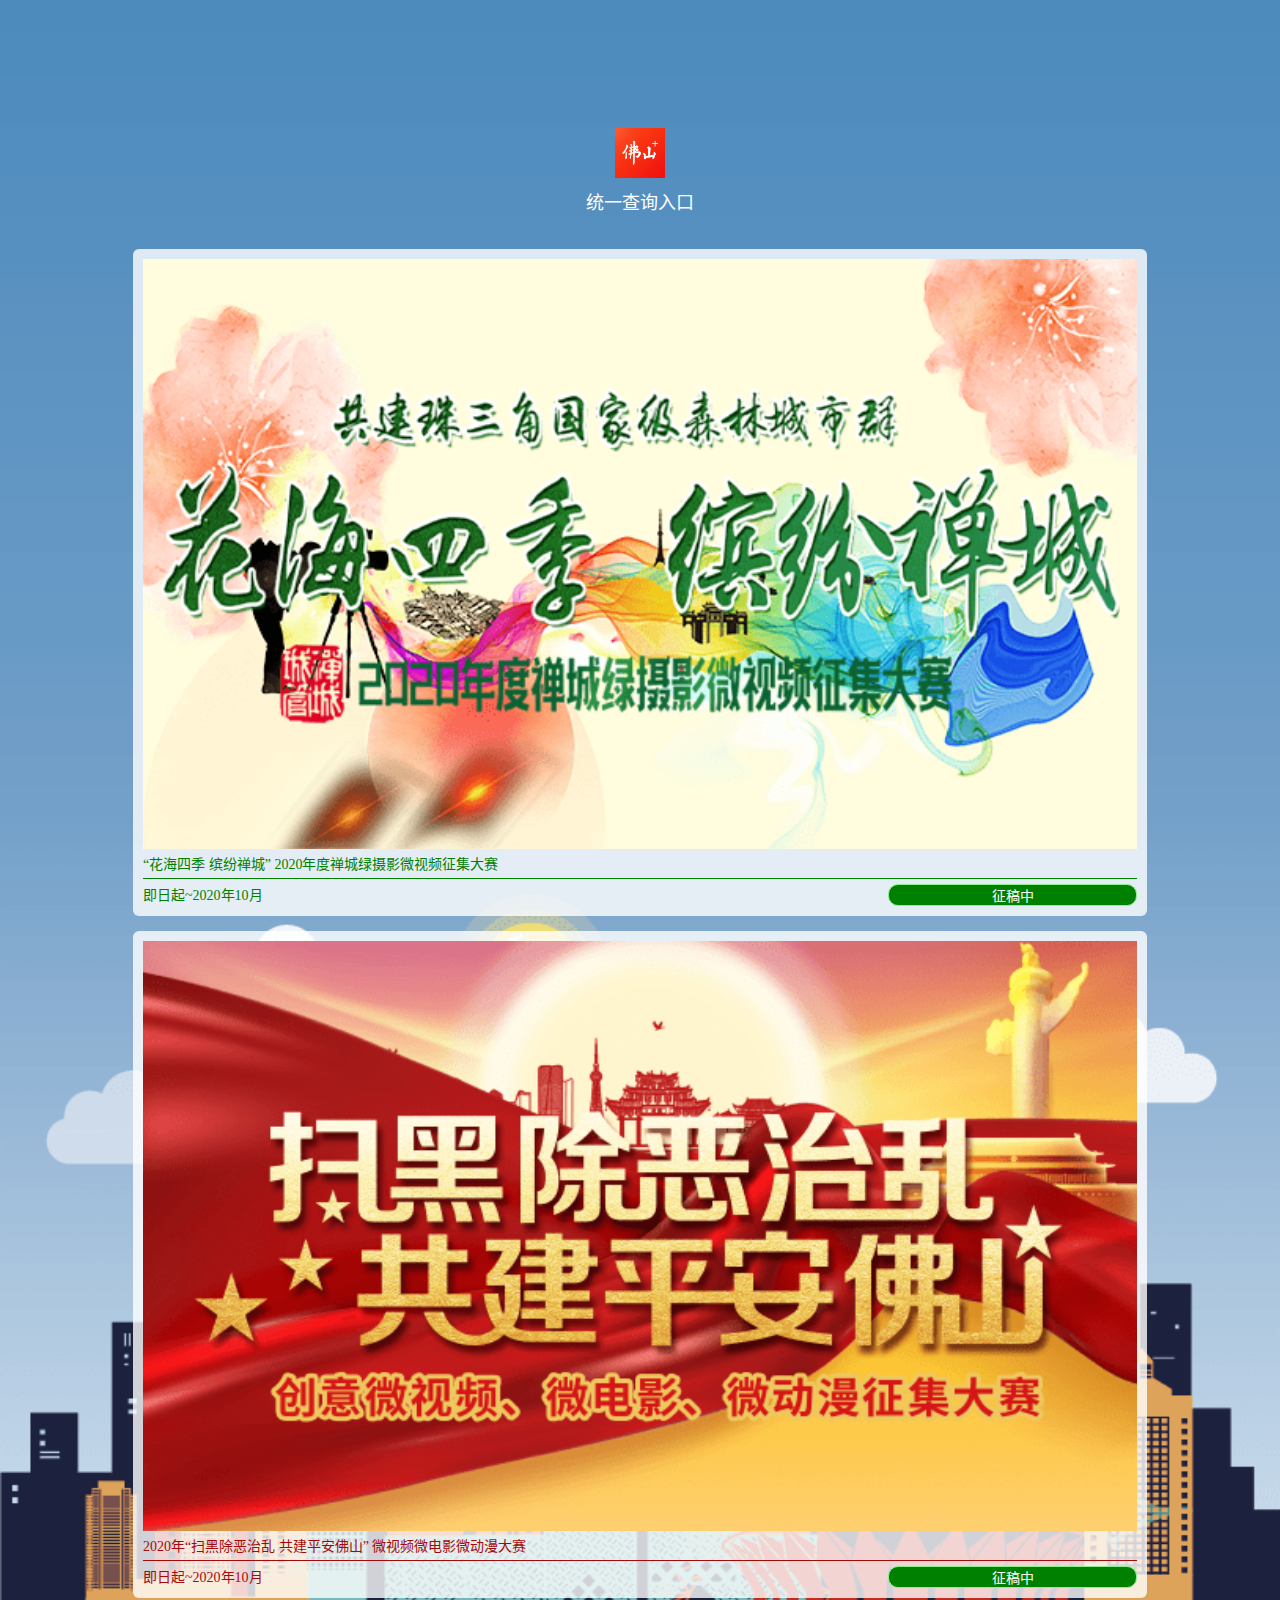
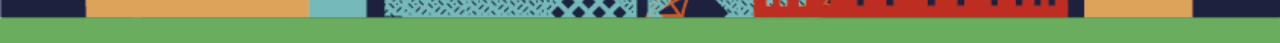
<file: index.html>
<!DOCTYPE html>
<html lang="zh-CN">
<head>
    <title>佛山+活动统一查询</title>
    <meta charset="utf-8">
    <meta name="viewport" content="width=device-width, initial-scale=1.0, minimum-scale=1, maximum-scale=1, user-scalable=no"/>
    <meta http-equiv="Cache-Control" content="no-cache, no-store, must-revalidate" />
    <meta name="renderer" content="webkit">
    <meta name="referrer" content="never">
    <style>
        .loading {
            width: 100%;
            height: 100%;
            position: fixed;
            background-color: #a50a0b;
            z-index: 999;
        }
        .loading img,
        .loading p {
            display: block;
            width: 30px;
            position: relative;
            left: 50%; 
            top: 50%;
            transform: translate(-50%, -50%);
            -webkit-transform: translate(-50%, -50%);
        }
        .loading p {
            width: 100%;
            text-align: center;
            color: azure;
        }
    </style>
    <link rel="stylesheet" type="text/css" href="control/css/main.css">
</head>
<body onload="loading()">
    <div class="loading"><img src="img/loading.gif"><p>加载中</p></div>
    <div class="title">
        <img src="img/fslogo.png"><p>统一查询入口</p>
    </div>
    <div class="content">
        <a href="photograph.html">
            <div class="content-line greentheme">
                <img src="img/act2.png">
                <p>“花海四季 缤纷禅城” 2020年度禅城绿摄影微视频征集大赛</p>
                <div class="state">
                    <p class="state-info">即日起~2020年10月</p>
                    <div class="state-light">征稿中</div>
                </div>
            </div>
        </a>
        <a href="antidark.html">
            <div class="content-line redtheme">
                <img src="img/act1.png">
                <p>2020年“扫黑除恶治乱 共建平安佛山” 微视频微电影微动漫大赛</p>
                <div class="state">
                    <p class="state-info">即日起~2020年10月</p>
                    <div class="state-light">征稿中</div>
                </div>
            </div>
        </a>
    </div>
    <script type="text/javascript">
        function loading() {
            var mainpart = document.getElementsByClassName("mainpart")[0];
            var loading = document.getElementsByClassName("loading")[0];
            loading.style.display = "none";
        }
    </script>
    <!-- <script type="text/javascript" src="control/js/main.js"></script> -->
</body>
</html>
</file>
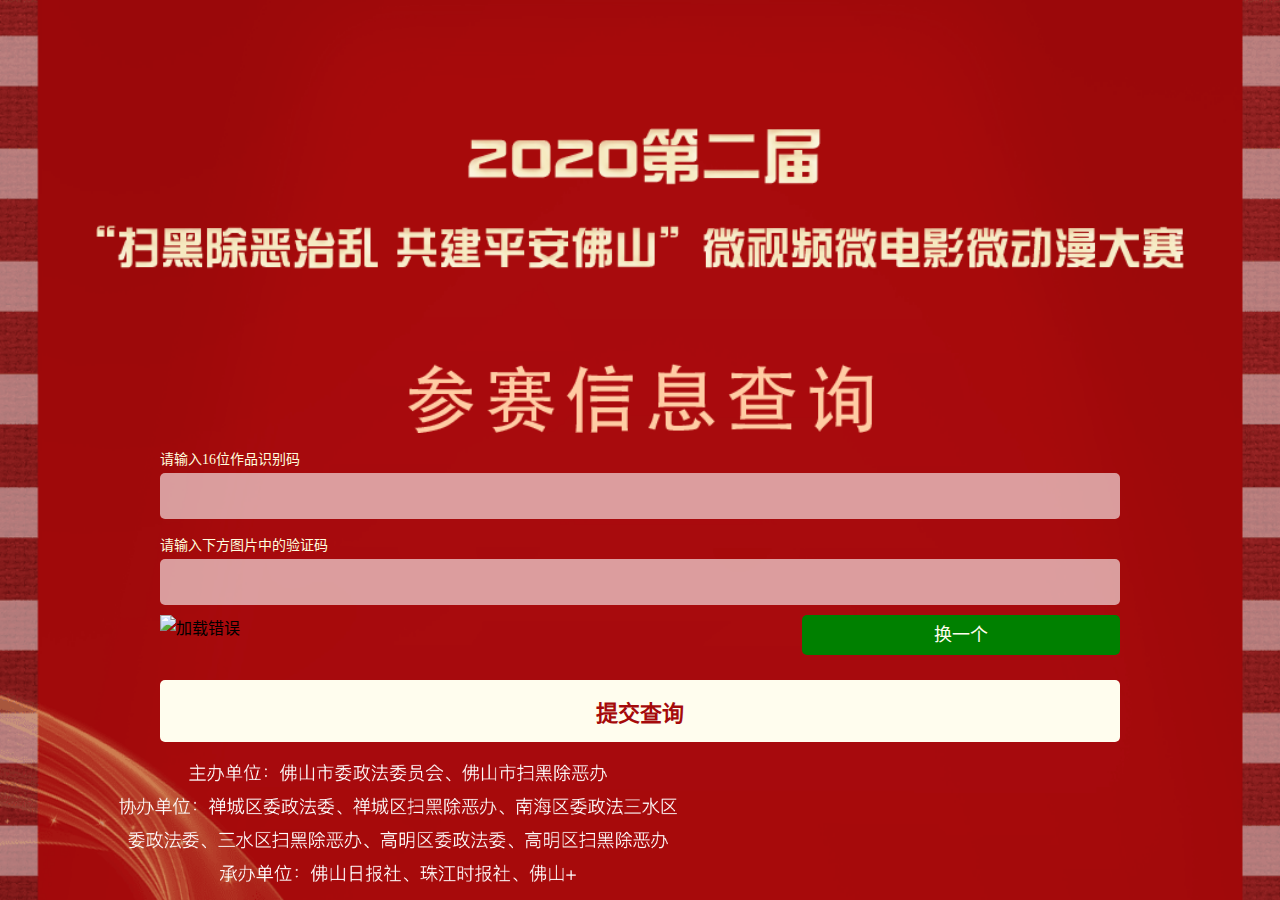
<file: antidark.html>
<!DOCTYPE html>
<html lang="zh-CN">
<head>
    <title>扫黑除恶信息查询</title>
    <meta charset="utf-8">
    <meta name="viewport" content="width=device-width, initial-scale=1.0, minimum-scale=1, maximum-scale=1, user-scalable=no"/>
    <meta http-equiv="Cache-Control" content="no-cache, no-store, must-revalidate" />
    <meta name="renderer" content="webkit">
    <meta name="referrer" content="never">
    <style>
        .loading {
            width: 100%;
            height: 100%;
            position: fixed;
            background-color: #a50a0b;
            z-index: 999;
        }
        .loading img,
        .loading p {
            display: block;
            width: 30px;
            position: relative;
            left: 50%; 
            top: 50%;
            transform: translate(-50%, -50%);
            -webkit-transform: translate(-50%, -50%);
        }
        .loading p {
            width: 100%;
            text-align: center;
            color: azure;
        }
    </style>
    <link rel="stylesheet" type="text/css" href="control/css/antidark.css">
</head>
<body onload="loading()">
    <div class="loading"><img src="img/loading.gif"><p>加载中</p></div>
    <div class="title"><img src="img/antidark-title.png"></div>
    <!-- <div class="content-nofsp">
        <img src="img/download.png" />
        <p>立即查询报名进度<br/>了解更多大赛资讯<br/>扫码下载佛山<sup>+</sup></p>
    </div> -->
    <div class="content">
        <input id="useritemID" style="display: none;" />
        <p>请输入16位作品识别码</p>
        <input type="text" maxlength="16" id="userworkCode"/>
        <p>请输入下方图片中的验证码</p>
        <input type="text" maxlength="4" id="usercaptchaCode"/>
        <div class="content-inner">
            <img id="captcha" alt="加载错误"/>
            <span onclick="getCaptchas ()">换一个</span>
        </div>
        <div class="commit" onclick="checkCaptchas('32')">提交查询</div>
    </div>
    <div class="infoContent">
        <div class="info" id="info-name"></div>
        <div class="info" id="info-state"></div>
    </div>
    <div class="footer"><img src="img/founder.png" ></div>
    <script type="text/javascript">
        function loading() {
            var mainpart = document.getElementsByClassName("mainpart")[0];
            var loading = document.getElementsByClassName("loading")[0];
            loading.style.display = "none";
        }
    </script>
    <script type="text/javascript" src="control/js/main.js"></script>
    <script type="text/javascript" src="control/js/func.js"></script>
</body>
</html>
</file>
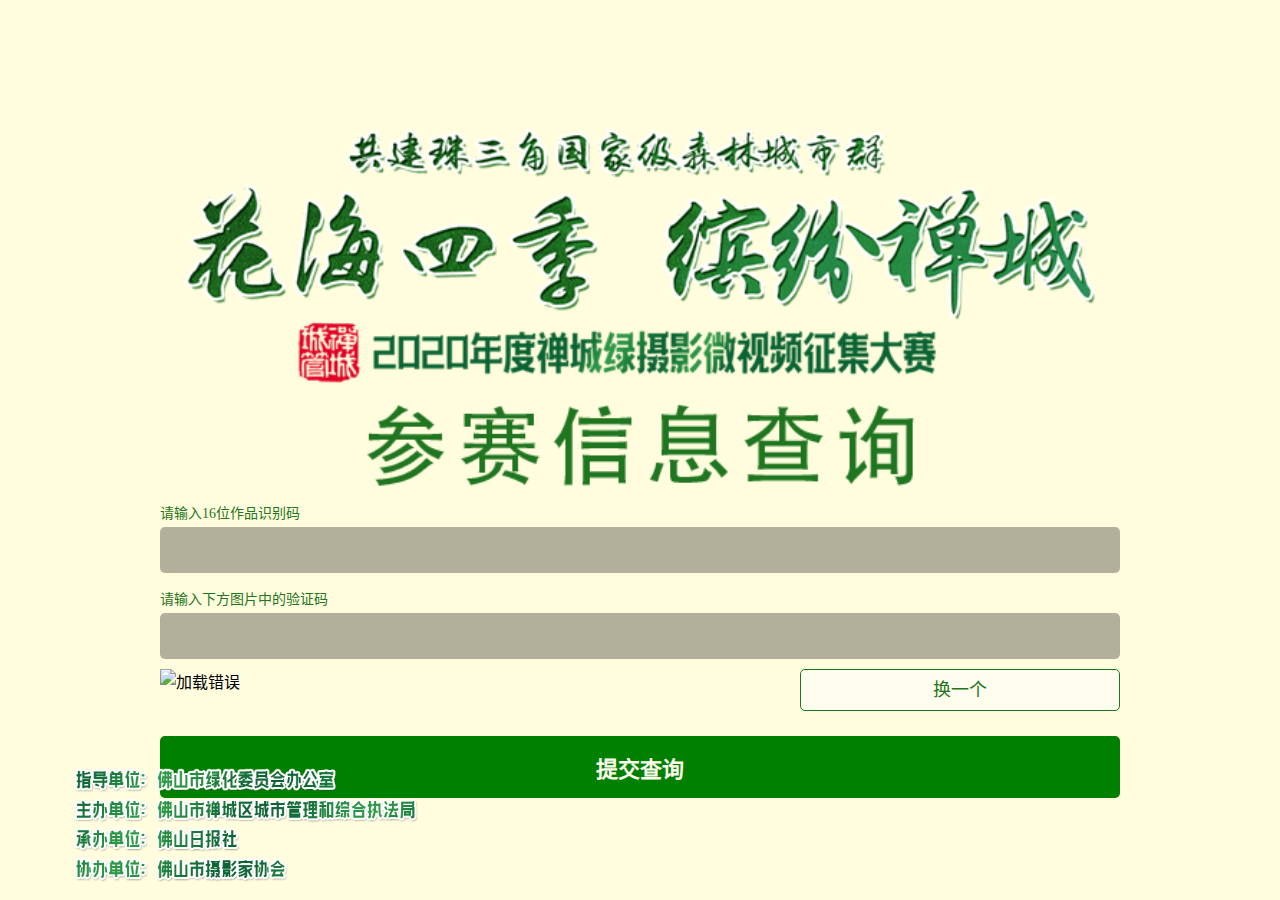
<file: photograph.html>
<!DOCTYPE html>
<html lang="zh-CN">
<head>
    <title>摄影大赛信息查询</title>
    <meta charset="utf-8">
    <meta name="viewport" content="width=device-width, initial-scale=1.0, minimum-scale=1, maximum-scale=1, user-scalable=no"/>
    <meta http-equiv="Cache-Control" content="no-cache, no-store, must-revalidate" />
    <meta name="renderer" content="webkit">
    <meta name="referrer" content="never">
    <style>
        .loading {
            width: 100%;
            height: 100%;
            position: fixed;
            background-color: #fffdde;;
            z-index: 999;
        }
        .loading img,
        .loading p {
            display: block;
            width: 30px;
            position: relative;
            left: 50%; 
            top: 50%;
            transform: translate(-50%, -50%);
            -webkit-transform: translate(-50%, -50%);
        }
        .loading p {
            width: 100%;
            text-align: center;
            color: #000;
        }
    </style>
    <link rel="stylesheet" type="text/css" href="control/css/photograph.css">
</head>
<body onload="loading()">
    <div class="loading"><img src="img/loading.gif"><p>加载中</p></div>
    <div class="title"><img src="img/photograph-title.png"></div>
    <!-- <div class="content-nofsp">
        <img src="img/download.png" />
        <p>立即查询报名进度<br/>了解更多大赛资讯<br/>扫码下载佛山<sup>+</sup></p>
    </div> -->
    <div class="content">
        <input id="useritemID" style="display: none;" />
        <p>请输入16位作品识别码</p>
        <input type="text" maxlength="16" id="userworkCode"/>
        <p>请输入下方图片中的验证码</p>
        <input type="text" maxlength="4" id="usercaptchaCode"/>
        <div class="content-inner">
            <img id="captcha" alt="加载错误"/>
            <span onclick="getCaptchas ()">换一个</span>
        </div>
        <div class="commit" onclick="checkCaptchas('35')">提交查询</div>
    </div>
    <div class="infoContent">
        <div class="info" id="info-name"></div>
        <div class="info" id="info-state"></div>
    </div>
    <div class="footer"><img src="img/founder2.png" ></div>
    <script type="text/javascript">
        function loading() {
            var mainpart = document.getElementsByClassName("mainpart")[0];
            var loading = document.getElementsByClassName("loading")[0];
            loading.style.display = "none";
        }
    </script>
    <script type="text/javascript" src="control/js/main.js"></script>
    <script type="text/javascript" src="control/js/func.js"></script>
</body>
</html>
</file>
<file: control/css/main.css>
/*
    note: 通用样式
    write: zx
*/

* {
    padding: 0;
    margin: 0;
    box-sizing: border-box;
}

html {
    width:100%;
    /* height:100%; */
}

body {
    width:100%;
    height:100%;
    background-color: #a50a0b;
    background: url(../../img/back.png) top center no-repeat;
    background-size: cover;
}

img {
    width: 100%;
}

a {
    text-decoration: none;
}

.title {
    position: relative;
    margin: 10% auto 0;
}

.title img {
    display: block;
    width: 50px;
    margin: 0 auto;
}

.title p {
    text-align: center;
    margin: 10px auto 0;
    font-size: 18px;
    color: #fff;
}

.content {
    margin: 20px auto;
    width: 80%;
    padding: 10px 5px;
    /* border:1px solid; */
}

.content-line {
    margin: 5px auto 15px;
    padding: 10px;
    font-size: 14px;
    border-radius: 6px;
    /* border: 1px solid; */
    background-color: rgba(255,255,255,0.8);
}

.redtheme {
    color: #a50a0b;
}

.greentheme {
    color: green;
}

.state {
    display: flex;
    margin-top: 5px;
    border-top: 1px solid;
    padding: 5px 0 0px;
}

.state-info {
    flex: 3;
    margin-right: 3px;
    /* border: 1px solid; */
    /* padding: 10px; */
}

.state-light {
    flex: 1;
    margin-left: 2px;
    border: 1px solid lightgreen;
    background-color: green;
    border-radius: 10px;
    text-align: center;
    font-weight: 300;
    color: #fff;
    /* padding: 10px; */
}
</file>
<file: control/css/antidark.css>
/*
    note: 扫黑样式
    write: zx
*/

* {
    padding: 0;
    margin: 0;
    box-sizing: border-box;
}

html {
    width:100%;
    /* height:100%; */
}

body {
    width:100%;
    height:100%;
    background-color: #a50a0b;
    background: url(../../img/bg.png) top center no-repeat;
    background-size: cover;
}

img {
    width: 100%;
}

a {
    text-decoration: none;
}

.title {
    position: relative;
    margin: 10% auto 0;
    width: 85%;
}

.title img {
    display: block;
    margin: 0 auto;
}

.content-nofsp {
    position: absolute;
    left: 50%; 
    top: 50%;
    transform: translate(-50%, -50%);
    -webkit-transform: translate(-50%, -50%);
}

.content-nofsp p {
    margin-top: 10px;
    font-size: 14px;
    color: #fffdee;
    text-align: center;
    line-height: 1.8;
}

.content,
.infoContent {
    position: relative;
    margin: 10px auto;
    width: 75%;
}

.infoContent {
    display: none;
    height: 30%;
    /* border: 1px solid; */
}

.info {
    font-size: 20px;
    color: #fffdee;
    font-weight: 600;
    margin: 20px 0;
}

.content p,
.content input {
    width: 100%;
    display: block;
    margin: 5px 0;
}

.content p {
    color: #fffdde;
    font-size: 14px;
    margin-top: 15px;
}

.content input {
    color: #222;
    background-color: rgba(255,255,255,0.6);
    border: 0;
    outline: none;
    padding: 8px;
    font-size: 20px;
    border-radius: 5px;
    line-height: 30px;
}

.content-inner {
    display: flex;
    margin-top: 10px;
}

.content-inner img {
    flex: 2;
    height: 40px;
    margin-right: 5px;
}

.content-inner span {
    flex: 1;
    /* color: #a50a0b; */
    color: #fffdee;
    border-radius: 5px;
    border: 0;
    background-color: green;
    /* background-color: #fffdee; */
    font-size: 18px;
    line-height: 40px;
    vertical-align: middle;
    text-align: center;
}

.commit {
    /* position: relative; */
    background-color: #fffdee;
    color: #a50a0b;
    padding: 15px;
    text-align: center;
    border-radius: 5px;
    font-size: 22px;
    font-weight: 600;
    margin: 25px 0;
}

.footer {
    position: absolute;
    bottom: 2%;
}

.footer img {
    width: 70%;
    display: block;
    margin: 0 auto;
}

/* B7962F533D78C762 */
</file>
<file: control/css/photograph.css>
/*
    note: 扫黑样式
    write: zx
*/

* {
    padding: 0;
    margin: 0;
    box-sizing: border-box;
}

html {
    width:100%;
    /* height:100%; */
}

body {
    width:100%;
    height:100%;
    background-color: #fffdde;
    /* background: url(../../img/bg.png) top center no-repeat; */
    background-size: cover;
}

img {
    width: 100%;
}

a {
    text-decoration: none;
}

.title {
    position: relative;
    margin: 10% auto 0;
    width: 100%;
}

.title img {
    display: block;
    margin: 0 auto;
}

.content-nofsp {
    position: absolute;
    left: 50%; 
    top: 50%;
    transform: translate(-50%, -50%);
    -webkit-transform: translate(-50%, -50%);
}

.content-nofsp p {
    margin-top: 10px;
    font-size: 14px;
    color: #fffdee;
    text-align: center;
    line-height: 1.8;
}

.content,
.infoContent {
    position: relative;
    margin: 10px auto;
    width: 75%;
}

.infoContent {
    display: none;
    height: 30%;
    /* border: 1px solid; */
}

.info {
    font-size: 20px;
    color: #1f7520;
    font-weight: 600;
    margin: 20px 0;
}

.content p,
.content input {
    width: 100%;
    display: block;
    margin: 5px 0;
}

.content p {
    color: #1f7520;
    font-size: 14px;
    margin-top: 15px;
}

.content input {
    color: #1f7520;
    background-color: rgba(0,0,0,0.3);
    border: 0;
    outline: none;
    padding: 8px;
    font-size: 20px;
    border-radius: 5px;
    line-height: 30px;
}

.content-inner {
    display: flex;
    margin-top: 10px;
}

.content-inner img {
    flex: 2;
    height: 40px;
    margin-right: 5px;
}

.content-inner span {
    flex: 1;
    /* color: #a50a0b;B7962F533D78C762 */
    color: #1f7520;
    border-radius: 5px;
    border: 1px solid #1f7520;
    background-color: #fffdee;
    /* background-color: #fffdee; */
    font-size: 18px;
    line-height: 40px;
    vertical-align: middle;
    text-align: center;
}

.commit {
    /* position: relative; */
    background-color: green;
    color: #fffdee;
    padding: 15px;
    text-align: center;
    border-radius: 5px;
    font-size: 22px;
    font-weight: 600;
    margin: 25px 0;
}

.footer {
    position: absolute;
    bottom: 2%;
}

.footer img {
    width: 70%;
    display: block;
    margin: 0 auto;
}
</file>
